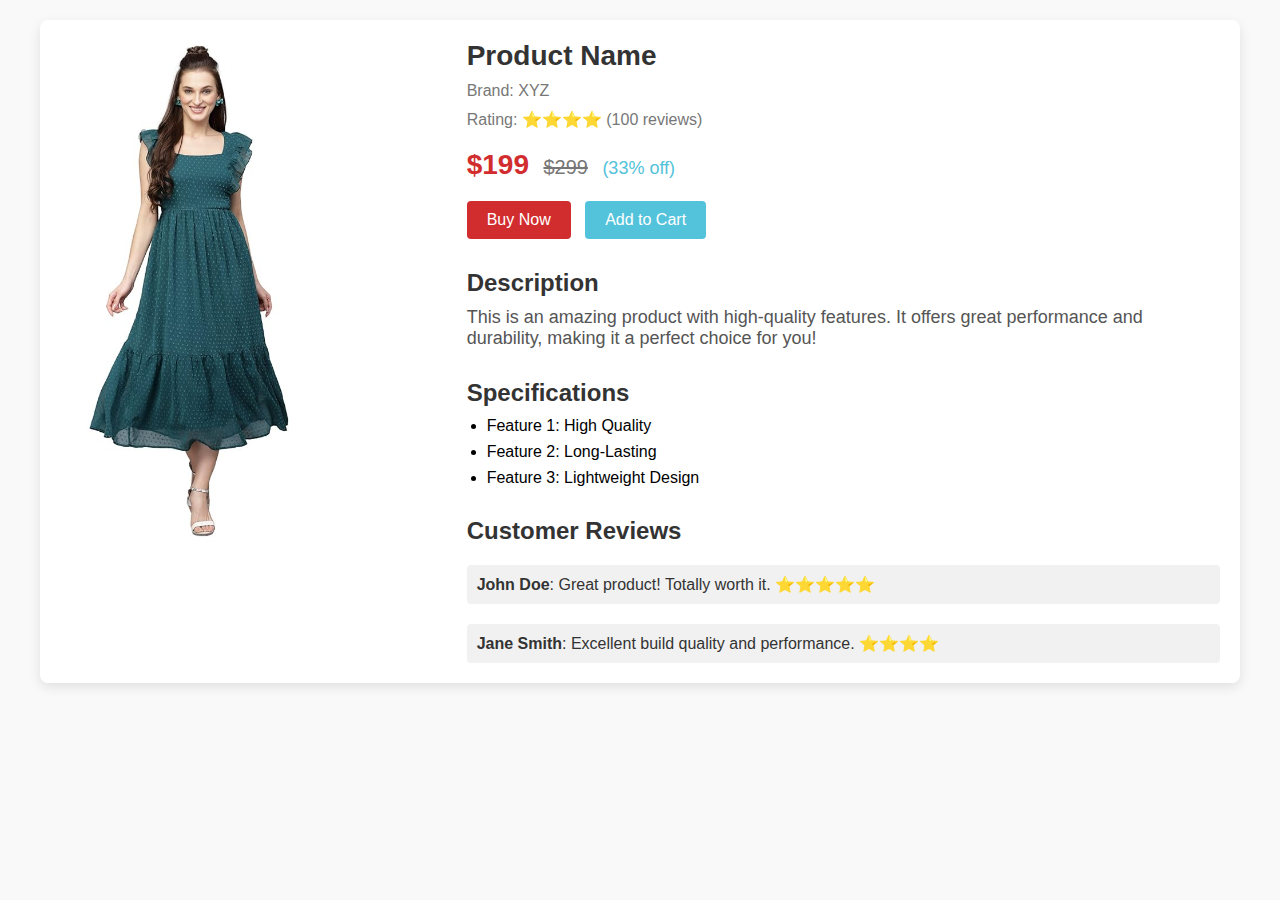
<file: producct/index.html>
<!DOCTYPE html>
<html lang="en">
<head>
    <meta charset="UTF-8">
    <meta name="viewport" content="width=device-width, initial-scale=1.0">
    <title>Product Page</title>
    <link rel="stylesheet" href="style.css">
</head>
<body>
    <div class="container">
        <!-- Product Image Section -->
        <div class="product-image">
            <img src="img/dress.jpg" alt="Product Image">
        </div>

        <!-- Product Details Section -->
        <div class="product-details">
            <h1>Product Name</h1>
            <p class="brand">Brand: XYZ</p>
            <p class="rating">Rating: ⭐⭐⭐⭐ (100 reviews)</p>

            <div class="pricing">
                <span class="current-price">$199</span>
                <span class="original-price">$299</span>
                <span class="discount">(33% off)</span>
            </div>

            <button class="buy-now">Buy Now</button>
            <button class="add-to-cart">Add to Cart</button>

            <!-- Product Description -->
            <h2>Description</h2>
            <p class="description">
                This is an amazing product with high-quality features. It offers great performance and durability, making it a perfect choice for you!
            </p>

            <!-- Specifications -->
            <h2>Specifications</h2>
            <ul class="specs">
                <li>Feature 1: High Quality</li>
                <li>Feature 2: Long-Lasting</li>
                <li>Feature 3: Lightweight Design</li>
            </ul>

            <!-- Customer Reviews -->
            <h2>Customer Reviews</h2>
            <div class="review">
                <p><strong>John Doe</strong>: Great product! Totally worth it. ⭐⭐⭐⭐⭐</p>
            </div>
            <div class="review">
                <p><strong>Jane Smith</strong>: Excellent build quality and performance. ⭐⭐⭐⭐</p>
            </div>
        </div>
    </div>
</body>
</html>
</file>
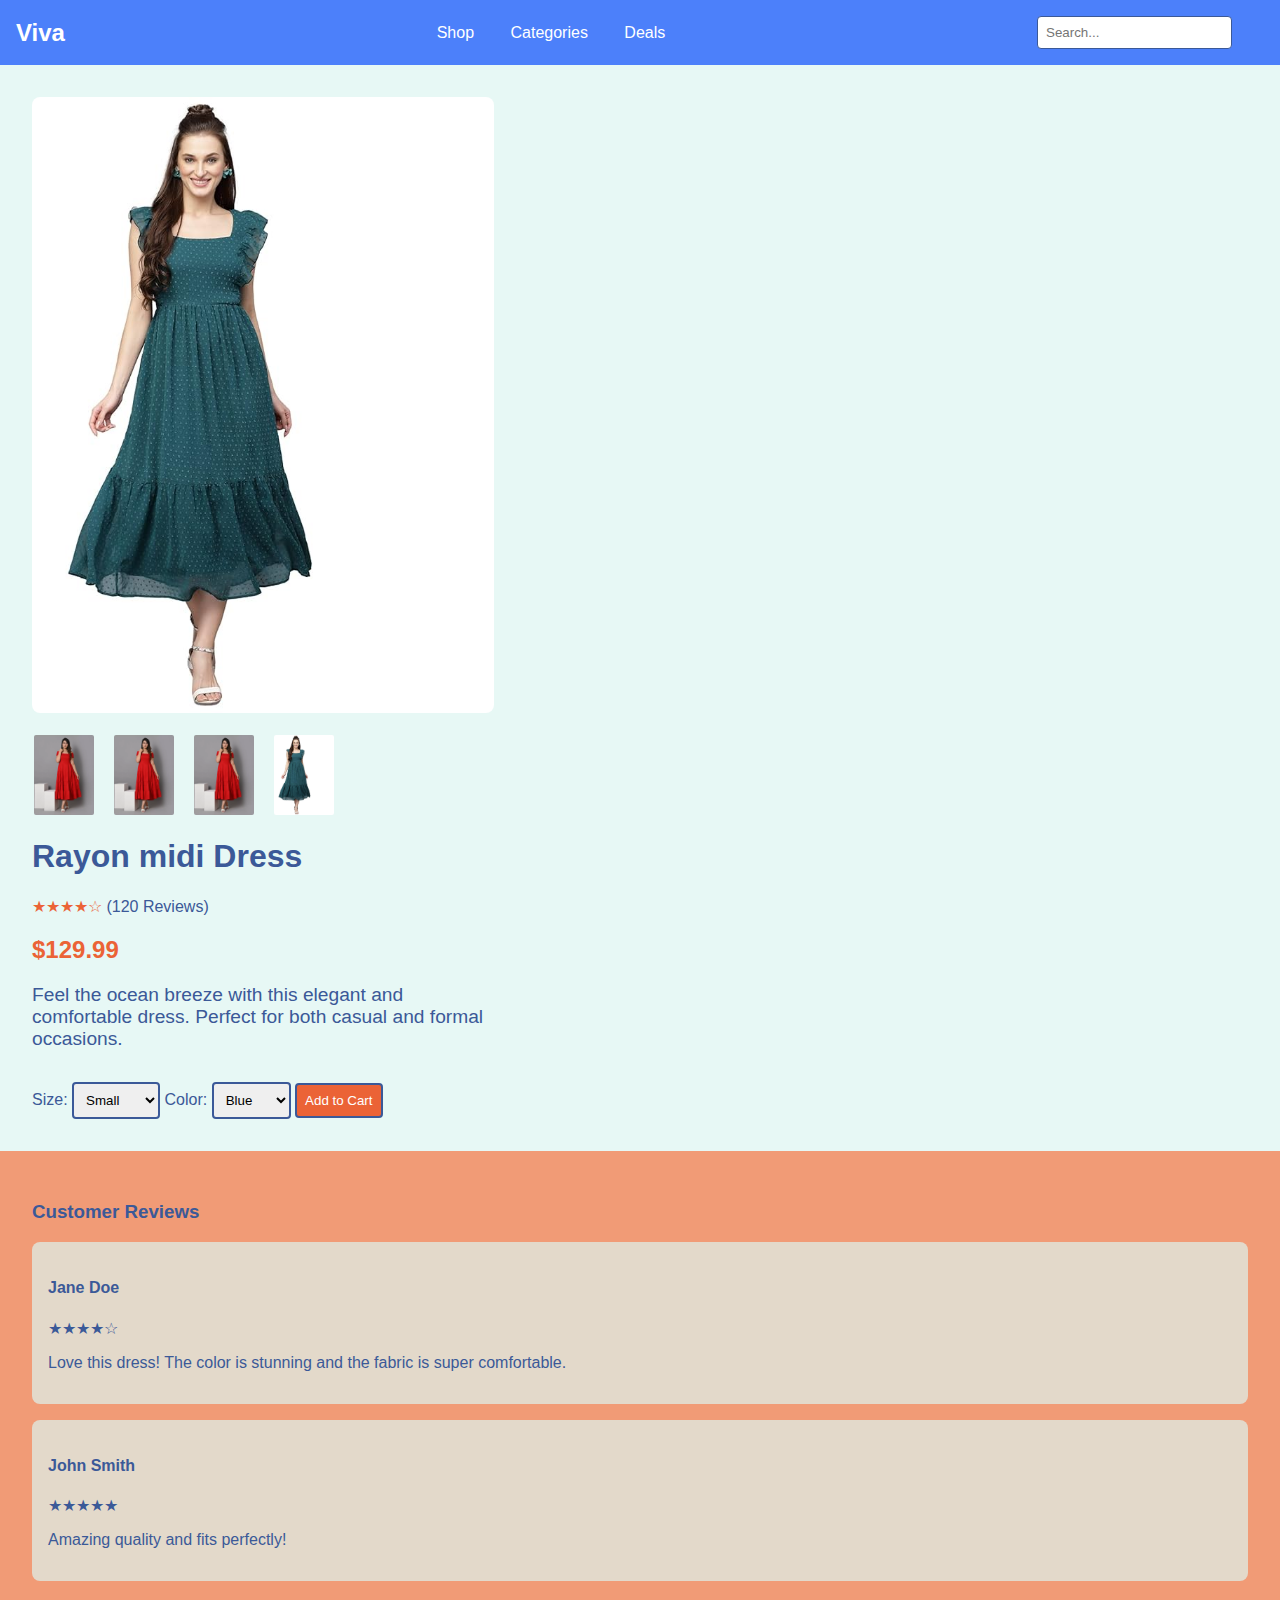
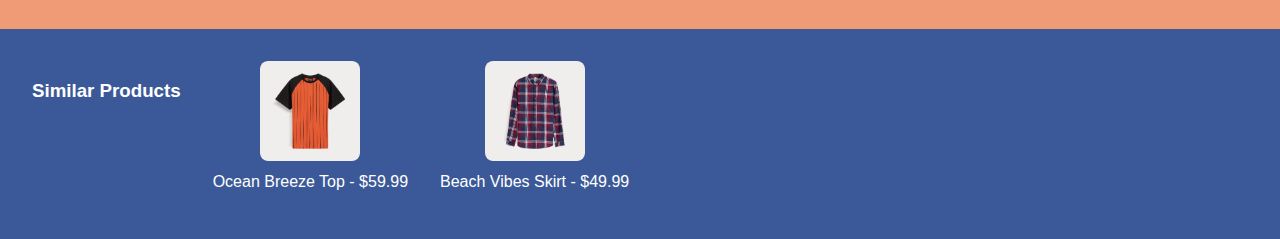
<file: product_1/index.html>
<!DOCTYPE html>
<html lang="en">
<head>
    <meta charset="UTF-8">
    <meta name="viewport" content="width=device-width, initial-scale=1.0">
    <title>Product Page</title>
    <link rel="stylesheet" href="style.css">
</head>
<body>
    <!-- Header Section -->
    <header>
        <div class="logo">Viva</div>
        <nav>
            <a href="#">Shop</a>
            <a href="#">Categories</a>
            <a href="#">Deals</a>
        </nav>
        <div class="header-icons">
            <input type="text" placeholder="Search...">
            <i class="fas fa-shopping-cart"></i>
            <i class="fas fa-user"></i>
        </div>
    </header>

    <!-- Main Product Section -->
    <main>
        <div class="product-container">
            <!-- Left Column: Product Images -->
            <div class="image-gallery">
                <img id="main-image" src="img/dress.jpg" alt="Product Image">
                <div class="thumbnail-row">
                    <img src="img/rayon.webp" alt="Front View" class="thumbnail" onclick="changeImage('product-front.jpg')">
                    <img src="img/rayon.webp" alt="Back View" class="thumbnail" onclick="changeImage('product-back.jpg')">
                    <img src="img/rayon.webp" alt="Side View" class="thumbnail" onclick="changeImage('product-side.jpg')">
                    <img src="img/dress.jpg" alt="Zoom View" class="thumbnail" onclick="changeImage('product-zoom.jpg')">
                </div>
            </div>

            <!-- Right Column: Product Details -->
            <div class="product-details">
                <h1>Rayon midi Dress</h1>
                <div class="rating">
                    <span>★★★★☆</span> (120 Reviews)
                </div>
                <h2>$129.99</h2>
                <p>Feel the ocean breeze with this elegant and comfortable dress. Perfect for both casual and formal occasions.</p>
                <label for="size">Size:</label>
                <select id="size">
                    <option>Small</option>
                    <option>Medium</option>
                    <option>Large</option>
                </select>
                <label for="color">Color:</label>
                <select id="color">
                    <option>Blue</option>
                    <option>Teal</option>
                    <option>Purple</option>
                </select>
                <button>Add to Cart</button>
            </div>
        </div>
    </main>

    <!-- Reviews Section -->
    <section class="reviews">
        <h3>Customer Reviews</h3>
        <div class="review-card">
            <h4>Jane Doe</h4>
            <p>★★★★☆</p>
            <p>Love this dress! The color is stunning and the fabric is super comfortable.</p>
        </div>
        <div class="review-card">
            <h4>John Smith</h4>
            <p>★★★★★</p>
            <p>Amazing quality and fits perfectly!</p>
        </div>
    </section>

    <!-- Similar Products Section -->
    <section class="similar-products">
        <h3>Similar Products</h3>
        <div class="product-card">
            <img src="img/n1.png" alt="Similar Product 1">
            <p>Ocean Breeze Top - $59.99</p>
        </div>
        <div class="product-card">
            <img src="img/n3.png" alt="Similar Product 2">
            <p>Beach Vibes Skirt - $49.99</p>
        </div>
    </section>

    <script src="script.js"></script>
</body>
</html>
</file>
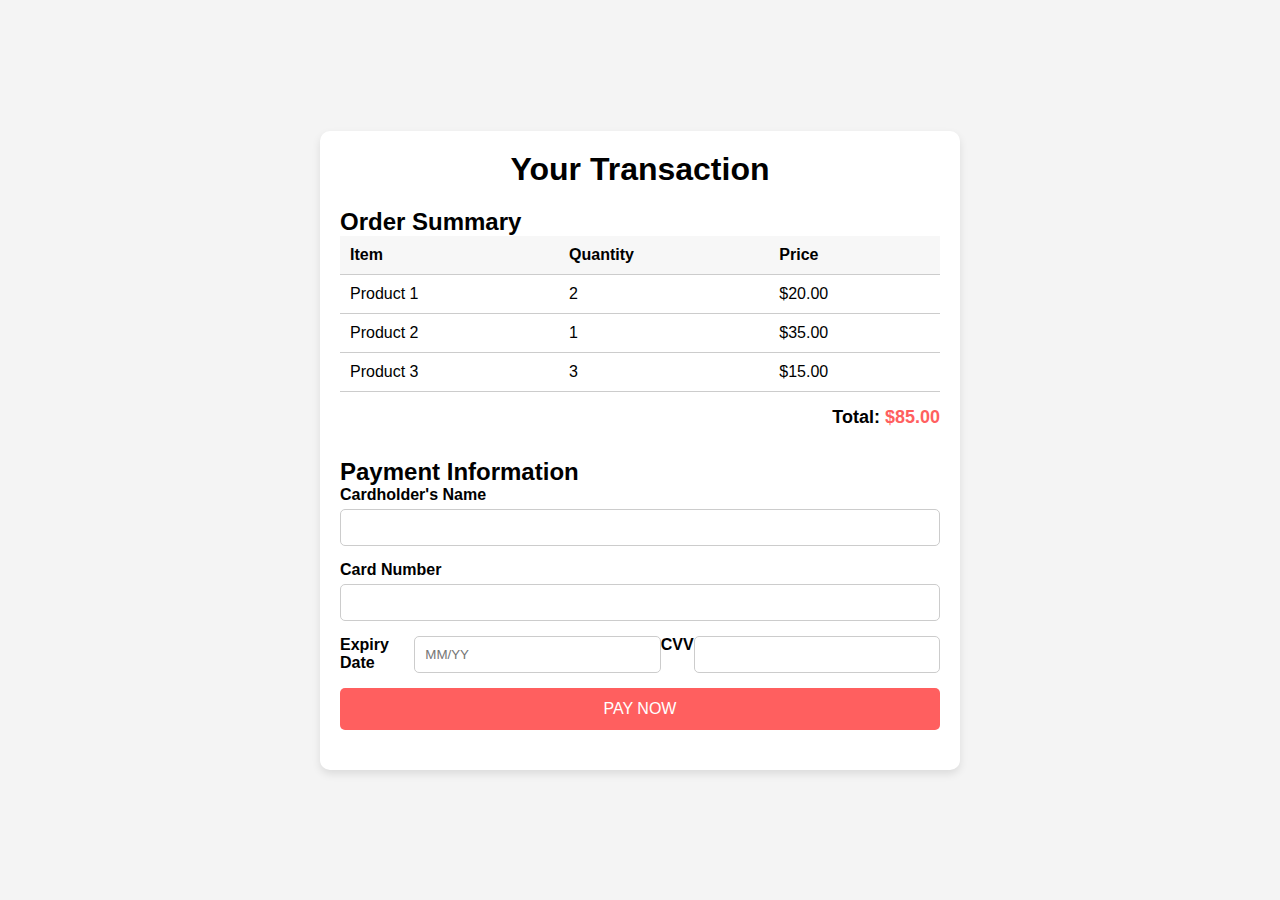
<file: Transaction page/tp.html>
<!DOCTYPE html>
<html lang="en">
<head>
    <meta charset="UTF-8">
    <meta name="viewport" content="width=device-width, initial-scale=1.0">
    <title>Transaction Page</title>
    <link rel="stylesheet" href="tp.css">
</head>
<body>
    <div class="transaction-container">
        <header>
            <h1>Your Transaction</h1>
        </header>

        <section class="order-summary">
            <h2>Order Summary</h2>
            <table>
                <thead>
                    <tr>
                        <th>Item</th>
                        <th>Quantity</th>
                        <th>Price</th>
                    </tr>
                </thead>
                <tbody>
                    <tr>
                        <td>Product 1</td>
                        <td>2</td>
                        <td>$20.00</td>
                    </tr>
                    <tr>
                        <td>Product 2</td>
                        <td>1</td>
                        <td>$35.00</td>
                    </tr>
                    <tr>
                        <td>Product 3</td>
                        <td>3</td>
                        <td>$15.00</td>
                    </tr>
                </tbody>
            </table>
            <div class="total">
                <p>Total: <span>$85.00</span></p>
            </div>
        </section>

        <section class="payment-section">
            <h2>Payment Information</h2>
            <form action="#">
                <label for="card-name">Cardholder's Name</label>
                <input type="text" id="card-name" name="card-name" required>

                <label for="card-number">Card Number</label>
                <input type="text" id="card-number" name="card-number" required>

                <div class="card-details">
                    <label for="expiry-date">Expiry Date</label>
                    <input type="text" id="expiry-date" name="expiry-date" placeholder="MM/YY" required>

                    <label for="cvv">CVV</label>
                    <input type="text" id="cvv" name="cvv" required>
                </div>

                <button type="submit" class="submit-btn">Pay Now</button>
            </form>
        </section>
    </div>
</body>
</html>
</file>
<file: product_1/style.css>
body {
  font-family: 'Arial', sans-serif;
  margin: 0;
  background-color: #dcf5f1af; /* Ocean-inspired background */
  color: #3b5998;
}

header {
  background-color: #4c80fa;
  padding: 1rem;
  display: flex;
  justify-content: space-between;
  align-items: center;
}

.logo {
  font-size: 1.5rem;
  color: white;
  font-weight: bold;
}

nav a {
  color: white;
  margin: 0 1rem;
  text-decoration: none;
}

.header-icons input {
  padding: 0.5rem;
  border: 1px solid #3b5998;
  border-radius: 4px;
}

.header-icons i {
  margin-left: 1rem;
  color: #f19b76;
  font-size: 1.2rem;
}

main {
  display: flex;
  margin: 2rem;
  gap: 3rem;
}

.image-gallery {
  width: 50%;
}

#main-image {
  width: 100%;
  border-radius: 8px;
}

.thumbnail-row {
  display: flex;
  gap: 1rem;
  margin-top: 1rem;
}

.thumbnail {
  width: 60px;
  cursor: pointer;
  border: 2px solid transparent;
  border-radius: 4px;
  transition: border 0.3s;
}

.thumbnail:hover {
  border-color: #eb6336;
}

.product-details {
  width: 50%;
}

.product-details h1 {
  font-size: 2rem;
}

.rating span {
  color: #eb6336;
}

.product-details h2 {
  color: #eb6336;
  font-size: 1.5rem;
}

.product-details p {
  font-size: 1.2rem;
  margin: 1rem 0;
}

select, button {
  padding: 0.5rem;
  border: 2px solid #3b5998;
  margin-top: 1rem;
  border-radius: 4px;
  cursor: pointer;
}

button {
  background-color: #eb6336;
  color: white;
  transition: background-color 0.3s;
}

button:hover {
  background-color: #3b5998;
}

/* Reviews Section */
.reviews {
  padding: 2rem;
  background-color: #f19b76;
}

.review-card {
  background-color: #dcf5f1af;
  padding: 1rem;
  margin-bottom: 1rem;
  border-radius: 8px;
}

/* Similar Products Section */
.similar-products {
  display: flex;
  gap: 2rem;
  padding: 2rem;
  background-color: #3b5998;
  color: white;
}

.similar-products .product-card {
  text-align: center;
}

.similar-products img {
  width: 100px;
  height: 100px;
  border-radius: 8px;
}

.similar-products p {
  margin-top: 0.5rem;
}
</file>
<file: Transaction page/tp.css>
* {
    margin: 0;
    padding: 0;
    box-sizing: border-box;
    font-family: Arial, sans-serif;
}

body {
    background-color: #f4f4f4;
    display: flex;
    justify-content: center;
    align-items: center;
    height: 100vh;
}

.transaction-container {
    width: 50%;
    background-color: white;
    padding: 20px;
    border-radius: 10px;
    box-shadow: 0px 4px 8px rgba(0, 0, 0, 0.1);
}

header h1 {
    text-align: center;
    margin-bottom: 20px;
}

.order-summary {
    margin-bottom: 30px;
}

.order-summary table {
    width: 100%;
    border-collapse: collapse;
    margin-bottom: 15px;
}

.order-summary th, .order-summary td {
    padding: 10px;
    text-align: left;
    border-bottom: 1px solid #ccc;
}

.order-summary th {
    background-color: #f7f7f7;
}

.total p {
    font-size: 18px;
    font-weight: bold;
    text-align: right;
}

.total span {
    color: #ff5f5f;
}

.payment-section {
    margin-bottom: 20px;
}

.payment-section form {
    display: flex;
    flex-direction: column;
}

.payment-section label {
    margin-bottom: 5px;
    font-weight: bold;
}

.payment-section input {
    padding: 10px;
    margin-bottom: 15px;
    border: 1px solid #ccc;
    border-radius: 5px;
}

.card-details {
    display: flex;
    justify-content: space-between;
}

.card-details input {
    width: 48%;
}

.submit-btn {
    background-color: #ff5f5f;
    color: white;
    padding: 12px;
    border: none;
    border-radius: 5px;
    cursor: pointer;
    font-size: 16px;
    text-transform: uppercase;
}

.submit-btn:hover {
    background-color: #e55b5b;
}
</file>
<file: producct/style.css>
/* Reset some default styles */
* {
  margin: 0;
  padding: 0;
  box-sizing: border-box;
  font-family: Arial, sans-serif;
}

body {
  background-color: #f9f9f9;
  padding: 20px;
}

/* Container for the whole product page */
.container {
  display: flex;
  max-width: 1200px;
  margin: auto;
  background-color: #fff;
  padding: 20px;
  border-radius: 8px;
  box-shadow: 0 4px 12px rgba(0, 0, 0, 0.1);
}

/* Product Image Section */
.product-image {
  flex: 1;
  text-align: center;
}

.product-image img {
  max-width: 100%;
  border-radius: 8px;
}

/* Product Details Section */
.product-details {
  flex: 2;
  padding-left: 30px;
}

h1 {
  font-size: 28px;
  color: #333;
}

.brand, .rating {
  margin-top: 10px;
  color: #777;
  font-size: 16px;
}

.pricing {
  margin: 20px 0;
}

.current-price {
  font-size: 28px;
  color: #D22D2E;
  font-weight: bold;
}

.original-price {
  font-size: 20px;
  color: #777;
  text-decoration: line-through;
  margin-left: 10px;
}

.discount {
  color: #53C2DB;
  font-size: 18px;
  margin-left: 10px;
}

.buy-now, .add-to-cart {
  display: inline-block;
  padding: 10px 20px;
  font-size: 16px;
  color: #fff;
  border: none;
  cursor: pointer;
  border-radius: 4px;
  margin-right: 10px;
}

.buy-now {
  background-color: #D22D2E;
}

.add-to-cart {
  background-color: #53C2DB;
}

h2 {
  margin-top: 30px;
  font-size: 24px;
  color: #333;
}

.description {
  margin-top: 10px;
  font-size: 18px;
  color: #555;
}

.specs {
  margin-top: 10px;
  list-style-type: disc;
  margin-left: 20px;
}

.specs li {
  margin-bottom: 8px;
}

.review {
  margin-top: 20px;
  background-color: #f1f1f1;
  padding: 10px;
  border-radius: 4px;
}

.review p {
  font-size: 16px;
  color: #333;
}
</file>
